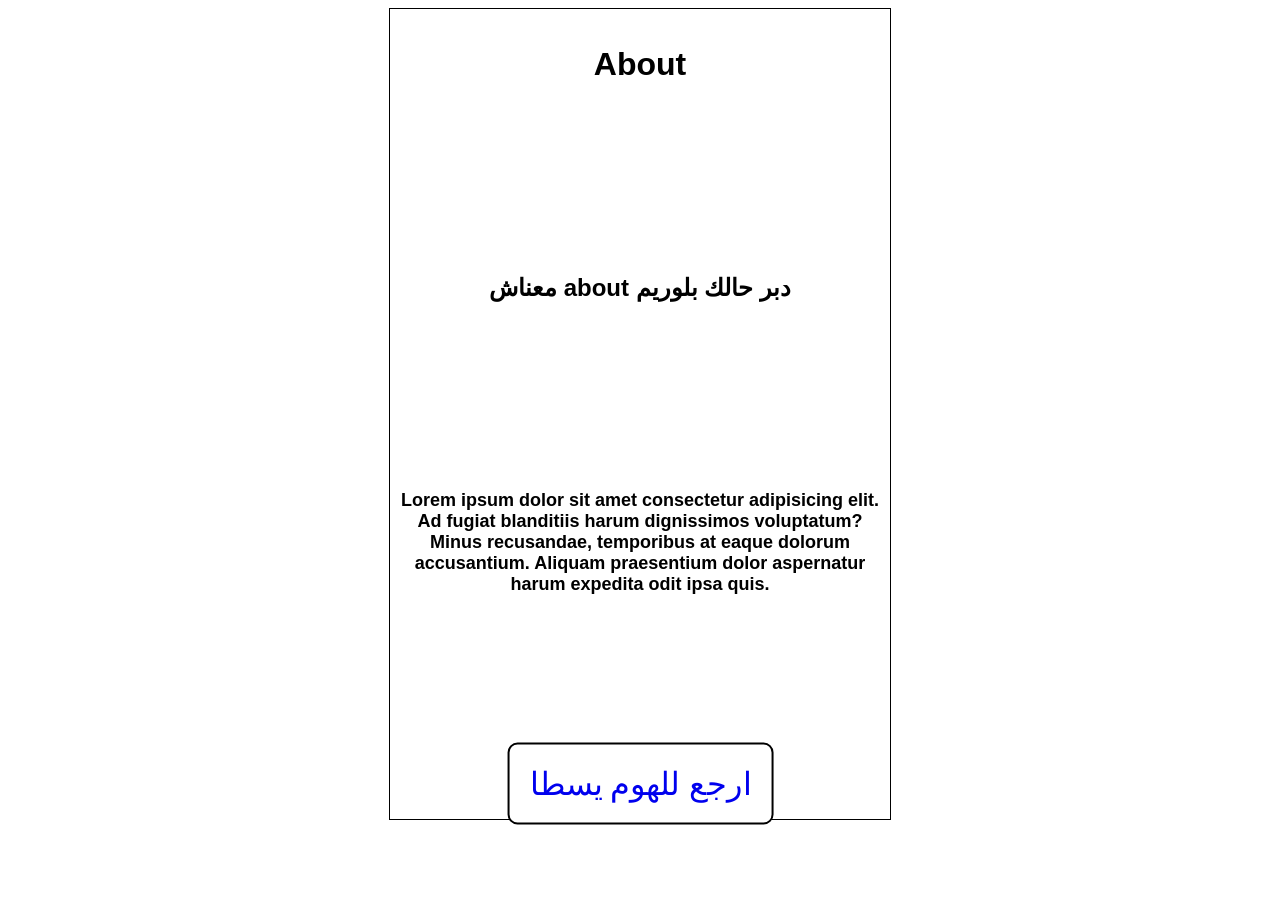
<file: web/about.html>
<!DOCTYPE html>
<html lang="en">
<head>
    <meta charset="UTF-8">
    <meta name="viewport" content="width=device-width, initial-scale=1.0">
    <title>Document</title>
</head>
<style>
    body{
        font-family: 'Franklin Gothic Medium', 'Arial Narrow', Arial, sans-serif;
    }
    div{
        display: flex;
        border: 1px solid black;
        width: 500px;
        height: 90vh;
        margin: 0 auto;
        justify-content: center;
        align-items: center;
        text-align: center;
        flex-direction: column;
        gap: 150px;
    }
    a{
        padding: 10px;
        border: 1px solid black;
        border-radius: 5px;
        background-color: white;
        cursor: pointer;
        text-decoration: none;
        scale: 2;
        }
        p{
            font-size: large;
            font-weight: bolder;

        }
</style>
<body>
    

    <div>
        <h1>About</h1>
        <h2>معناش about دبر حالك بلوريم</h2>
        <p>
            Lorem ipsum dolor sit amet consectetur adipisicing elit. Ad fugiat blanditiis harum dignissimos voluptatum? Minus recusandae, temporibus at eaque dolorum accusantium. Aliquam praesentium dolor aspernatur harum expedita odit ipsa quis.
        </p>

        <a href="index.html">ارجع للهوم يسطا</a>
    </div>
</body>
</html>
</file>
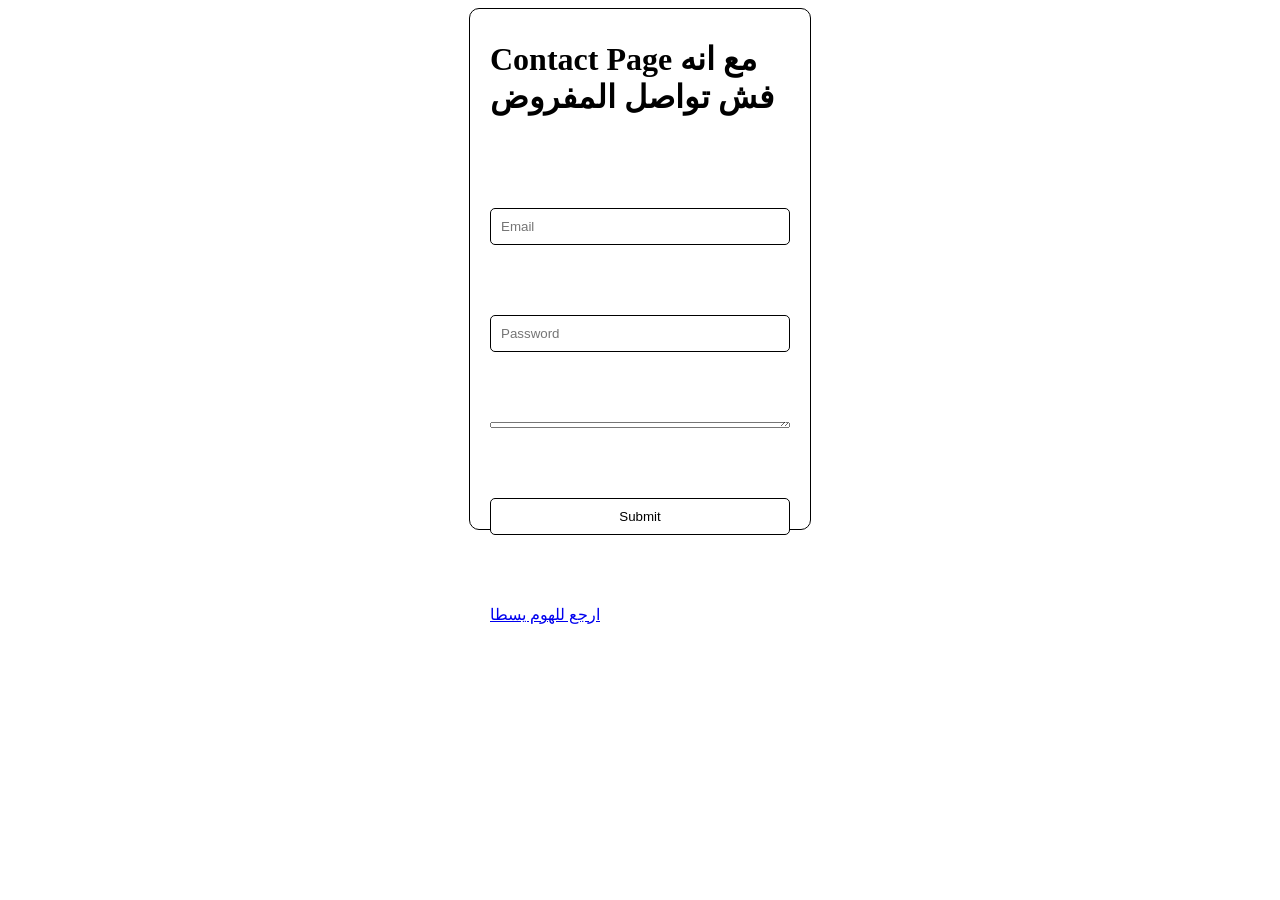
<file: web/call.html>
<!DOCTYPE html>
<html lang="en">
<head>
    <meta charset="UTF-8">
    <meta name="viewport" content="width=device-width, initial-scale=1.0">
    <title>Document</title>
    <style>
        body{
            display: flex;
            flex-direction: column;
            align-items: center;
            justify-content: center;
        }
        form{
            display: flex;
            flex-direction: column;
            gap: 70px;
            border: 1px solid black;
            border-radius: 10px;
            padding: 10px 20px;
            height: 500px;
            width: 300px;
        }
        input{
            padding: 10px;
            border: 1px solid black;
            border-radius: 5px;
        }
        button{
            padding: 10px;
            border: 1px solid black;
            border-radius: 5px;
            background-color: white;
            cursor: pointer;
            transition: all 0.3s ease;
        }
        button:hover{
            background-color: black;
            color: white;
        }
        button:active{
            transform: scale(0.95);
            rotate: 5deg;
        }
    </style>
</head>
<body>
    
    <form action="">
        <h1>Contact Page مع انه فش تواصل المفروض</h1>
        <input type="email" name="email" id="email" placeholder="Email">
        <input type="password" name="password" id="password" placeholder="Password">
        <textarea name="" id=""></textarea>
        <button type="submit">Submit</button>
        <a href="index.html">ارجع للهوم يسطا</a>
    </form>
</body>
</html>
</file>
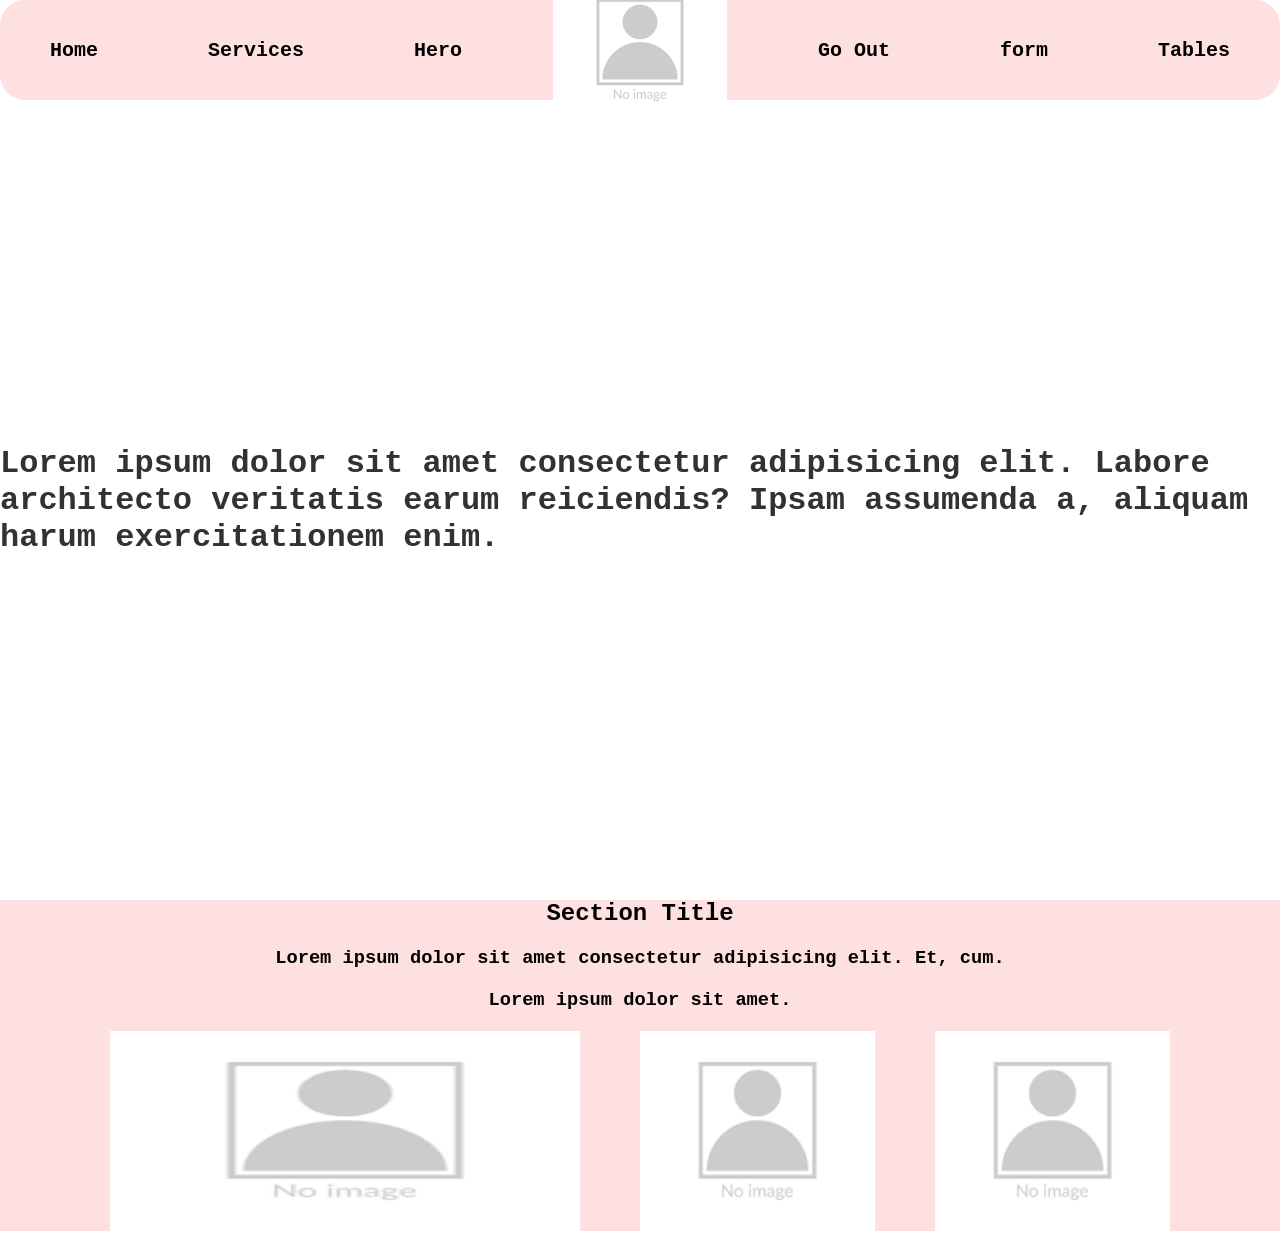
<file: web/flex.html>
<!DOCTYPE html>
<html lang="en">
<head>
    <meta charset="UTF-8">
    <meta name="viewport" content="width=device-width, initial-scale=1.0">
    <title>Document</title>
    <style>
        *{
            margin: 0;
            font-family: 'Courier New', Courier, monospace;
            font-weight: 900;
            padding: 0;
        }
        nav {
            display: flex;
            justify-content: space-between;
            border: none;
            border-radius: 25px;         
            align-items: center;
            background-color: rgb(255, 224, 224);
            height: 100px;
        }
        .left-header, .center-header, .right-header {
            display: flex;
            gap: 10px;
        }
        .left-header a, .right-header a {
            color: black;
            text-decoration: none;
            font-size: 20px;
            margin: 0 50px;
        }
        .hero{
            height: 800px;
            opacity: 0.8;
            background-image: url(https://images.unsplash.com/photo-1506744038136-46273834b3fb?ixlib=rb-4.0.3&ixid=M3wxMjA3fDB8MHxzZWFyY2h8Mnx8aGFuZCUyMGhvbGRpbmd8ZW58MHx8MHx8fDA%3D&auto=format&fit=crop&w=500&q=60);
            background-repeat: no-repeat;
            background-clip: cover;
            background-size: cover;
            /* filter: blur(10px); */
            display: flex;
            justify-content: center;
            align-items: center;
        }
        .sec{
            display: flex;
            flex-direction: column;
            align-items: center;
            gap: 20px;
            background-color: rgb(255, 224, 224);
        }
        .card, .card img{
            height: 200px;
            
        }
        .cards{
            display: grid;
            grid-template-columns: 2fr 1fr 1fr;
            gap: 60px;
        }
    </style>
</head>
<body>
<nav>
    <div class="left-header">
        <a href="#home">Home</a>
        <a href="#Services">Services</a>
        <a href="#Hero">Hero</a>
    </div>
    <div class="center-header">
        <img src="images/ahmad.png" alt="#">

    </div>
    <div class="right-header">
            <a href="#home">Go Out</a>
        <a href="form.html">form</a>
        <a href="table.html">Tables</a>
    </div>
</nav>
<div class="hero" id="Hero">
<h1>Lorem ipsum dolor sit amet consectetur adipisicing elit. Labore architecto veritatis earum reiciendis? Ipsam assumenda a, aliquam harum exercitationem enim.</h1>
</div>

<div id="Services" class="sec">
    <h2>Section Title</h2>
    <h3>Lorem ipsum dolor sit amet consectetur adipisicing elit. Et, cum.</h3>
    <h3>Lorem ipsum dolor sit amet.</h3>
    <div class="cards">
        <div class="card">
            <img style="width:100%;" src="images/ahmad.png" alt="">
        </div>
        <div class="card">
            <img src="images/ahmad.png" alt="">
    </div>
    <div class="card">
        <img src="images/ahmad.png" alt="">
    </div>
</div>
</body>
</html>
</file>
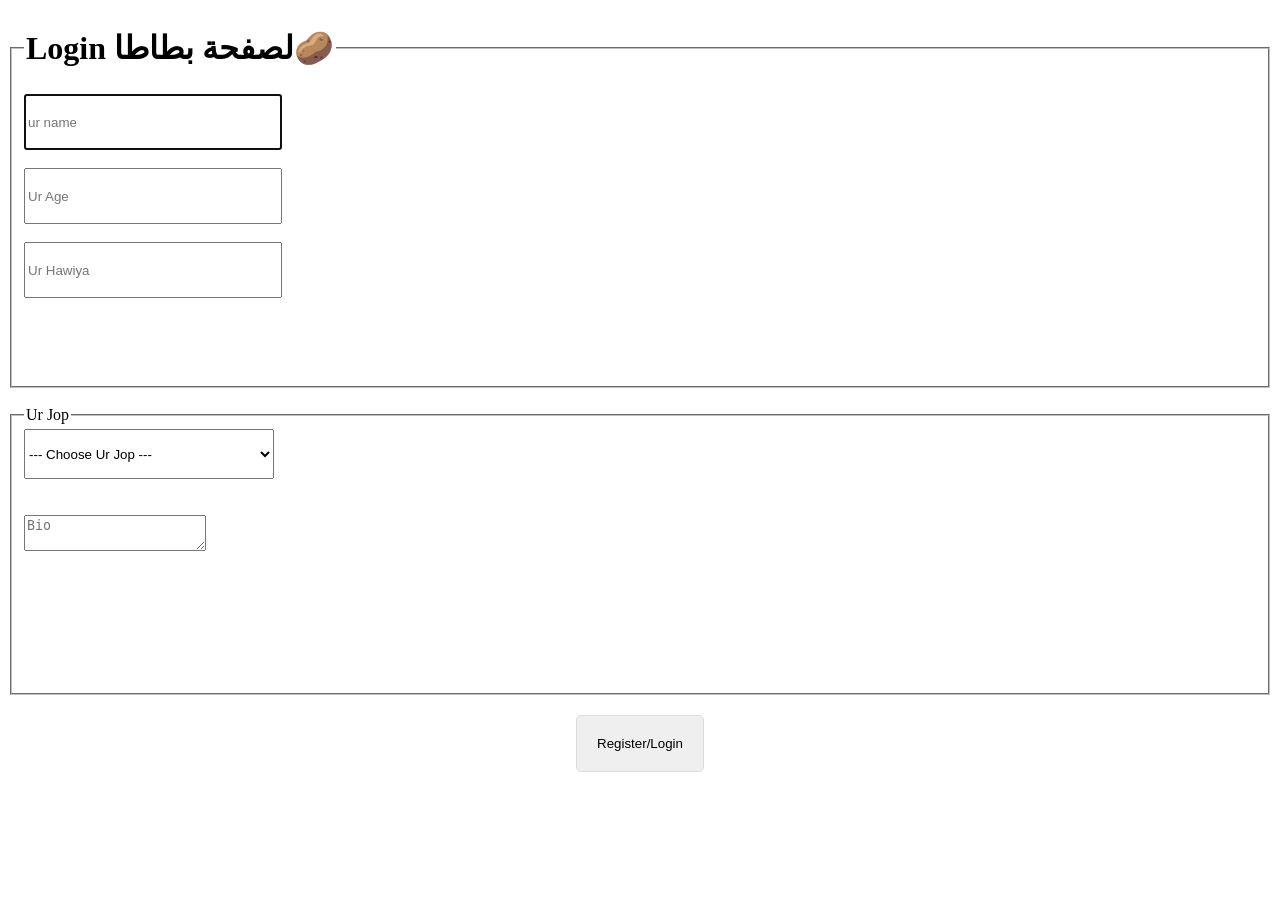
<file: web/form.html>
<!DOCTYPE html>
<html lang="en">
<head>
    <meta charset="UTF-8">
    <meta name="viewport" content="width=device-width, initial-scale=1.0">
    <title>Document</title>
</head>
<style>
    input,select{
        width: 250px;
        height: 50px;
    }
    button{
            display: flex;
            flex-direction: column;
            gap: 15px;
            margin: 20px auto;
            max-width: 400px;
            border: 1px solid #ddd;
            padding: 20px;
            border-radius: 5px;
            transition: all 0.3s ease;
            cursor: pointer;
    }
    button:hover{
        scale: 1.1;
    }
    button:active{
        rotate: 15deg;
    }
</style>
<body>
    
    <form action="" method="get">

        <fieldset style="height: 40vh;">
            <legend><h1>Login لصفحة بطاطا🥔</h1></legend>


                <input type="text" name="name" id="" placeholder="ur name" autofocus autocomplete="Ahmad" required>
                <br>
                <br>
                <input type="number" name="age" id="" minlength="1" maxlength="2" placeholder="Ur Age" required>
                <br>
                <br>
                <input type="number" name="hawiya" id="" placeholder="Ur Hawiya" required autocomplete="">

           </fieldset>
           <br>

           <fieldset style="height: 30vh;">
            <legend>Ur Jop</legend>

                <select name="Jop" id="" required>
                    <option value="" selected disabled>  ---  Choose Ur Jop  ---  </option>
                    <option value="Software">SoftWare Eng</option>
                    <option value="Frontend">FrontEnd</option>
                    <option value="Backend">BackEnd</option>
                    <option value="Mobile Dev">Mobile Dev</option>
                </select>
                <br>
                <br>
                <br>
                <textarea name="bio" id="" placeholder="Bio" style="max-width: 500px; max-height: 180px;" ></textarea>

           </fieldset>

           <button>Register/Login</button>

    </form>
    
</body>
</html>
</file>
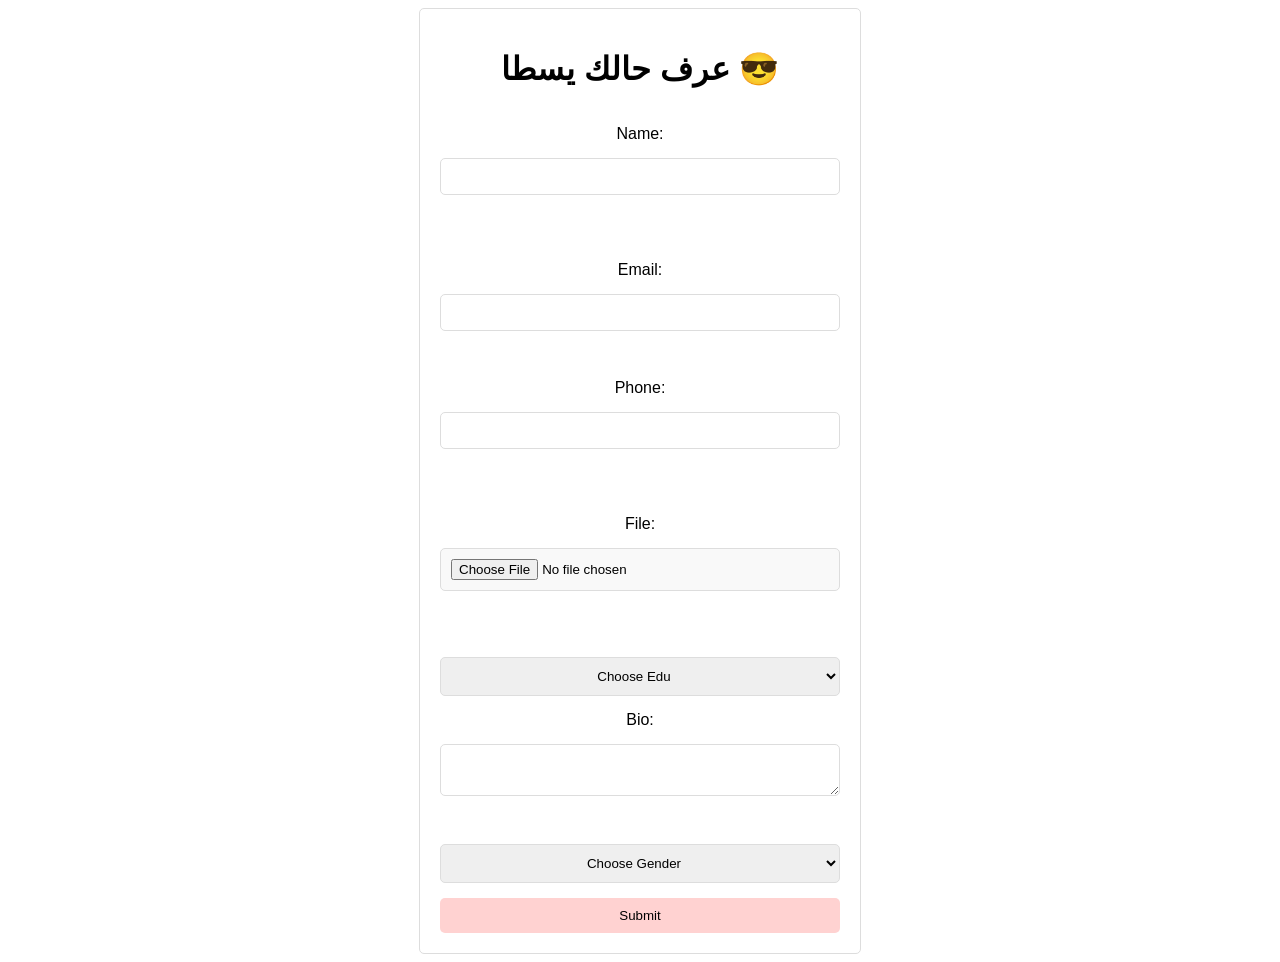
<file: web/forms.html>
<!DOCTYPE html>
<html lang="en">
<head>
    <meta charset="UTF-8">
    <meta name="viewport" content="width=device-width, initial-scale=1.0">
    <title>Document</title>

    <style>
        *{
            font-family: 'Franklin Gothic Medium', 'Arial Narrow', Arial, sans-serif, Helvetica, sans-serif;
            text-align: center;
        }

        form{
            display: flex;
            flex-direction: column;
            gap: 15px;
            margin: 0 auto;
            max-width: 400px;
            border: 1px solid #ddd;
            padding: 20px;
            border-radius: 5px;
            transition: all 0.3s ease;
        }

        input{
            padding: 10px;
            border: 1px solid #ddd;
            border-radius: 5px;
        }
        input:hover{
            border-color: #aaa; 
        }
        input:active{
            border-color: #555; 
        }
            textarea{
                padding: 10px;
                border: 1px solid #ddd;
                border-radius: 5px;
            }

            select{
                padding: 10px;
                border: 1px solid #ddd;
                border-radius: 5px;
            }

            select:hover, textarea:hover{
                border-color: #aaa; 
            }
            select:active, textarea:active{
                border-color: #555; 
            }

            input[type="file"]{
                text-align: center;
                padding: 10px;
                border-radius: 5px;
                background-color: #f9f9f9;
                align-items: center;
                display: flex;
                justify-content: center;
            }

            input[type="submit"]{
                background-color: #4CAF50;
                color: white;
                border: none;
                cursor: pointer;
                transition: background-color 0.3s ease;
            }
            input[type="submit"]:disabled{
                background-color: #ffd2d1;
                color: black;
            }

            input[type="submit"]:not(:disabled):hover{
                background-color: #45a049;
            }
    </style>
</head>

<body>

<form action="">
    <h1>عرف حالك يسطا 😎</h1>
    <label for="name">Name:</label>
    <input type="text" id="name" name="name"><br><br>

    <label for="email">Email:</label>
    <input type="email" name="email" id="email">

<br>

    <label for="phone">Phone:</label>
    <input type="tel" id="phone" name="phone"><br>

<br>
    <label for="file">File:</label>
    <input type="file" name="file" id="file">
<br>

<br>
<select name="edu" id="edu">
    <option selected disabled value="Choose">Choose Edu</option>
    <option value="uni">بقرا فجامعة</option>
    <option value="sco">فمدرسة</option>
    <option value="no"> مخلص او لا ادرش</option>
</select>

<label for="bio">Bio:</label>
<textarea name="bio" id="bio"></textarea>

<br>

<select name="gender" id="gender">
    <option selected disabled value="Choose">Choose Gender</option>
    <option value="male">Male</option>
    <option value="female">Female</option>
    <option value="استغفر الله">استغفر الله</option>
</select>

    <input disabled type="submit" value="Submit">
</form>

<script>
    const form = document.querySelector('form');
    const submitButton = form.querySelector('input[type="submit"]');
    const inputs = form.querySelectorAll('input, textarea, select');

    inputs.forEach(input => {
        input.addEventListener('input', () => {
            let allFilled = true;
            inputs.forEach(i => {
                if (!i.value) allFilled = false;
            });
            submitButton.disabled = !allFilled;
        });
    });
</script>
    
</body>
</html>
</file>
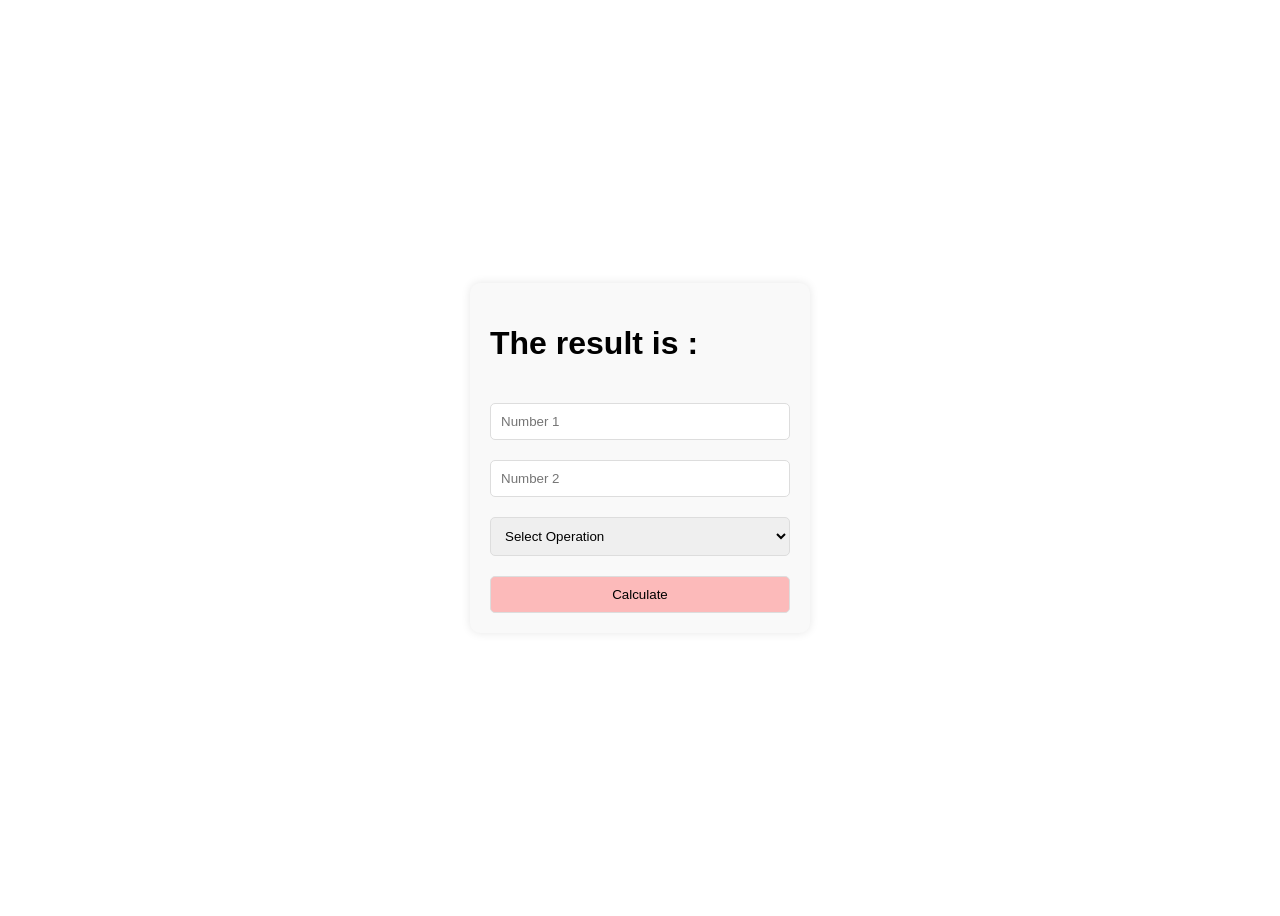
<file: web/haseba.html>
<!DOCTYPE html>
<html lang="en">
<head>
    <meta charset="UTF-8">
    <meta name="viewport" content="width=device-width, initial-scale=1.0">
    <title>Calculator</title>
    <style>
        body{
            display: flex;
            justify-content: center;
            align-items: center;
            height: 100vh;
            font-family: Arial, Helvetica, sans-serif;
        }
        div{
            display: flex;
            flex-direction: column;
            gap: 20px;
            box-shadow: 0 0 10px rgba(0, 0, 0, 0.1);
            padding: 20px;
            width: 300px;
            border-radius: 10px;
            background-color: #f9f9f9;
        }
        input, select, button{
            padding: 10px;
            border: 1px solid #ddd;
            border-radius: 5px;
        }
        button{
            background-color: #fcbaba;
            cursor: pointer;
            transition: all 0.3s ease-in-out;
        }
        button:hover{
            background-color: transparent;
            color: #fcbaba;
            border: #fcbaba solid 1px;
        }
    </style>
</head>
<body>
    <div>
        <h1 id="result">The result is :</h1>
        <input type="number" id="inp1" placeholder="Number 1" required>
        <input type="number" id="inp2" placeholder="Number 2" required>
        
        <select name="operation" id="operation">
            <option disabled selected value="">Select Operation</option>
            <option value="+">+</option>
            <option value="-">-</option>
            <option value="*">*</option>
            <option value="/">/</option>
        </select>
        
        <button>Calculate</button>
    </div>

    <script>
        const inp1 = document.getElementById('inp1');
        const inp2 = document.getElementById('inp2');
        const operation = document.getElementById('operation');
        const button = document.querySelector('button');

        button.addEventListener('click', () => {
            const num1 = parseFloat(inp1.value);
            const num2 = parseFloat(inp2.value);
            const op = operation.value;

            if (!op) {
                alert("وين رايح تروح？ اختار عملية يا عم!");
                return;
            }

            if (isNaN(num1) || isNaN(num2)) {
                document.getElementById('result').textContent = "اكتب حاجة يعم الحقول فاضية!";
                return;
            }

            let result;

            switch (op) {
                case '+':
                    result = num1 + num2;
                    break;
                case '-':
                    result = num1 - num2;
                    break;
                case '*':
                    result = num1 * num2;
                    break;
                case '/':
                    if (num2 !== 0) {
                        result = num1 / num2;
                    } else {
                        alert("بتعرفش تقسم على صفر يا عم؟");
                        return;
                    }
                    break;
            }

            document.getElementById('result').textContent = `The result is: ${result}`;
        });
    </script>
</body>
</html>
</file>
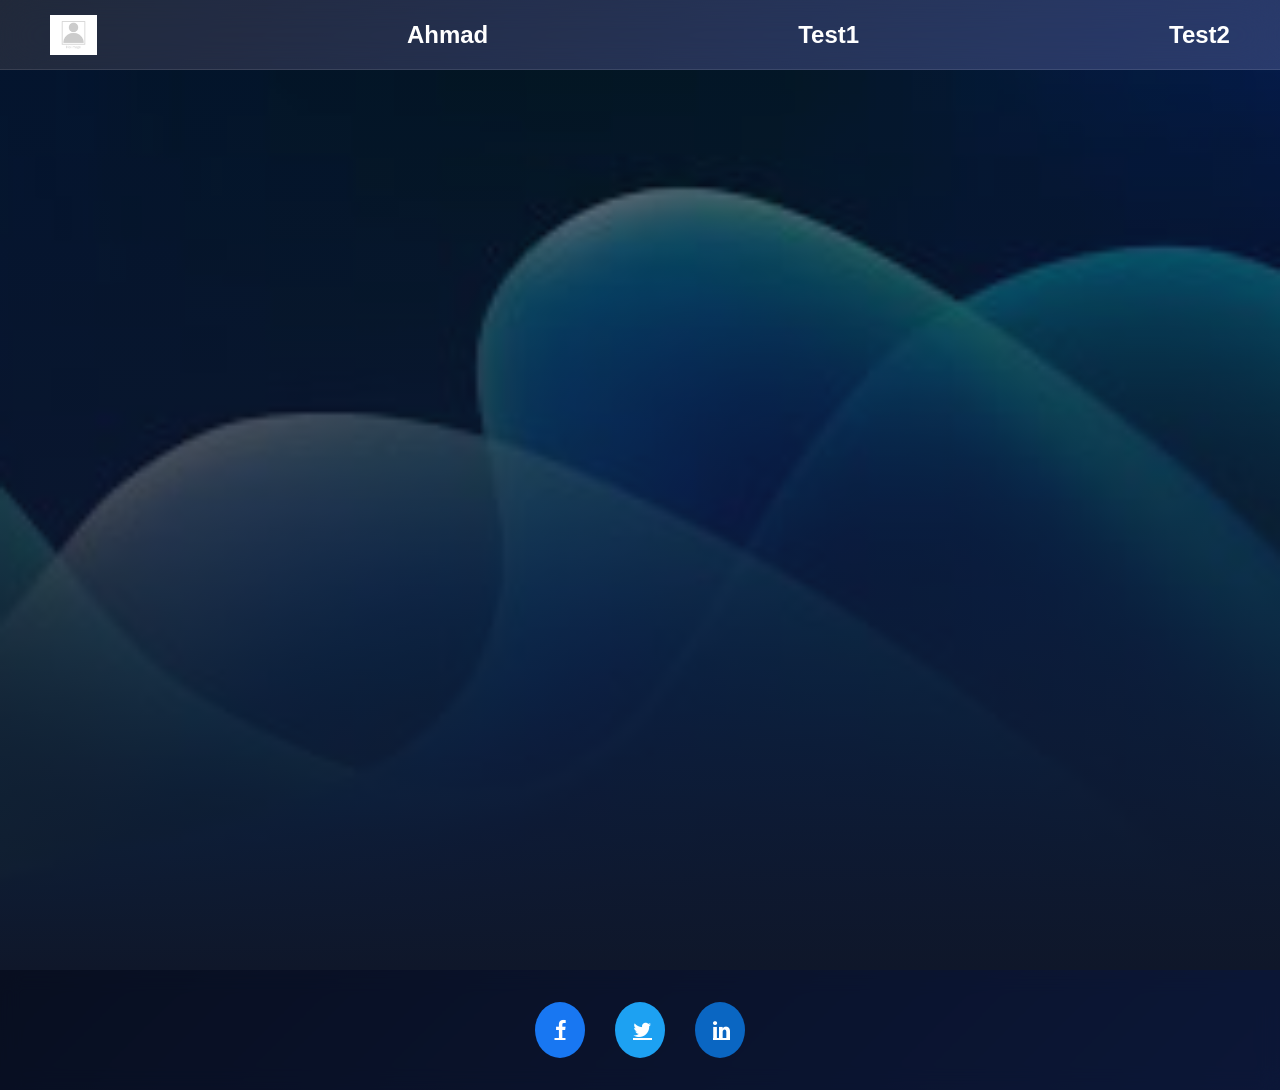
<file: web/landingpage.html>
<!doctype html>
<html lang="en">
  <head>
    <meta charset="UTF-8" />
    <meta name="viewport" content="width=device-width, initial-scale=1.0" />
    <title>Document</title>
    <link
      rel="stylesheet"
      href="https://cdnjs.cloudflare.com/ajax/libs/font-awesome/4.7.0/css/font-awesome.min.css"
    />
   
    <!-- <style>
      body {
        margin: 0;
      }
      nav {
        background-color: rgb(133, 133, 133);
        opacity: 0.8;
        height: 70px;
        border-radius: 35px 35px 0px 0px;
        display: flex;
        justify-content: space-between;
      }
      nav img {
        margin-left: 60px;
        margin-top: 20px;
      }

      nav h2 {
        margin-right: 10px;
      }
      .hero {
        width: 100%;
        height: 750px;
        background-color: blue;
        border-radius: 20px 20px 0px 0px;
      }
      .footer {
        width: 100%;
        height: 133px;
        background-color: rgb(146, 160, 146);
        opacity: 0.8;
        display: flex;
        justify-content: space-between;
        align-items: center;

      }
      .hero img {
        width: 100%;
        height: 100%;
        object-fit: cover;
      }
      .fa:hover {
    opacity: 0.7;
}

.fa-facebook {
  background: #3B5998;
  color: white;
}

.fa-twitter {
  background: #55ACEE;
  color: white;
}

.fa-google {
  background: #dd4b39;
  color: white;
}

.fa-linkedin {
  background: #007bb5;
  color: white;
}
.fa {
  padding: 20px;
  font-size: 30px;
  width: 30px;
  text-align: center;
  text-decoration: none;
  margin: 5px 2px;
  border-radius: 25px;
  transition: 0.2s all ease-in-out;
}
    </style> -->
    <style>
   

* {
  margin: 0;
  padding: 0;
  box-sizing: border-box;
  font-family: 'Segoe UI', sans-serif;
  }

body {
background: linear-gradient(135deg, #0f172a, #1e3a8a);
color: white;
}

/* NAVBAR ya rami */
nav {
position: fixed;
top: 0;
width: 100%;
height: 70px;
display: flex;
justify-content: space-between;
align-items: center;
padding: 0 50px;
background: rgba(255, 255, 255, 0.08);
backdrop-filter: blur(20px);
border-bottom: 1px solid rgba(255,255,255,0.1);
z-index: 1000;
}

nav h2 {
cursor: pointer;
transition: 0.3s;
}

nav h2:hover {
color: #38bdf8;
transform: translateY(-2px);
}

nav img {
height: 40px;
}

/* alHERO ya raami */
.hero {
width: 100%;
height: 100vh;
position: relative;
overflow: hidden;
}

.hero img {
width: 100%;
height: 100%;
object-fit: cover;
filter: brightness(0.6);
}

/* khalid */
.hero::after {
content: "";
position: absolute;
inset: 0;
background: linear-gradient(to top, rgba(15,23,42,1), rgba(15,23,42,0.2));
}

/* FOOTER rami u know */
.footer {
height: 120px;
background: rgba(0,0,0,0.6);
backdrop-filter: blur(10px);
display: flex;
justify-content: center;
gap: 30px;
align-items: center;
}

/* ICONS ya rami yasta */
.fa {
padding: 18px;
font-size: 20px;
width: 50px;
text-align: center;
border-radius: 50%;
transition: 0.3s;
color: white;
}

/* brand colors rami */
.fa-facebook { background: #1877f2; }
.fa-twitter { background: #1da1f2; }
.fa-linkedin { background: #0a66c2; }

/* hover effect ya rami */
.fa:hover {
transform: translateY(-8px) scale(1.1);
box-shadow: 0 10px 25px rgba(0,0,0,0.4);
}

/* hero ya rami*/
.hero {
margin-top: 70px;
}

    </style>
</head>
  <body>
    <nav>
      <img src="images/ahmad.png" alt="test" />

      <h2>Ahmad</h2>
      <h2>Test1</h2>
      <h2>Test2</h2>
    </nav>

    <div class="hero">
      <img src="images/hero.png" alt="Hero Image" />
    </div>
    <div class="footer">
      <a href="#no_facebook" class="fa fa-facebook"></a>
      <a href="#no_twitter" class="fa fa-twitter"></a>
      <a href="#no_linkedin" class="fa fa-linkedin"></a>
    </div>
  </body>
</html>
</file>
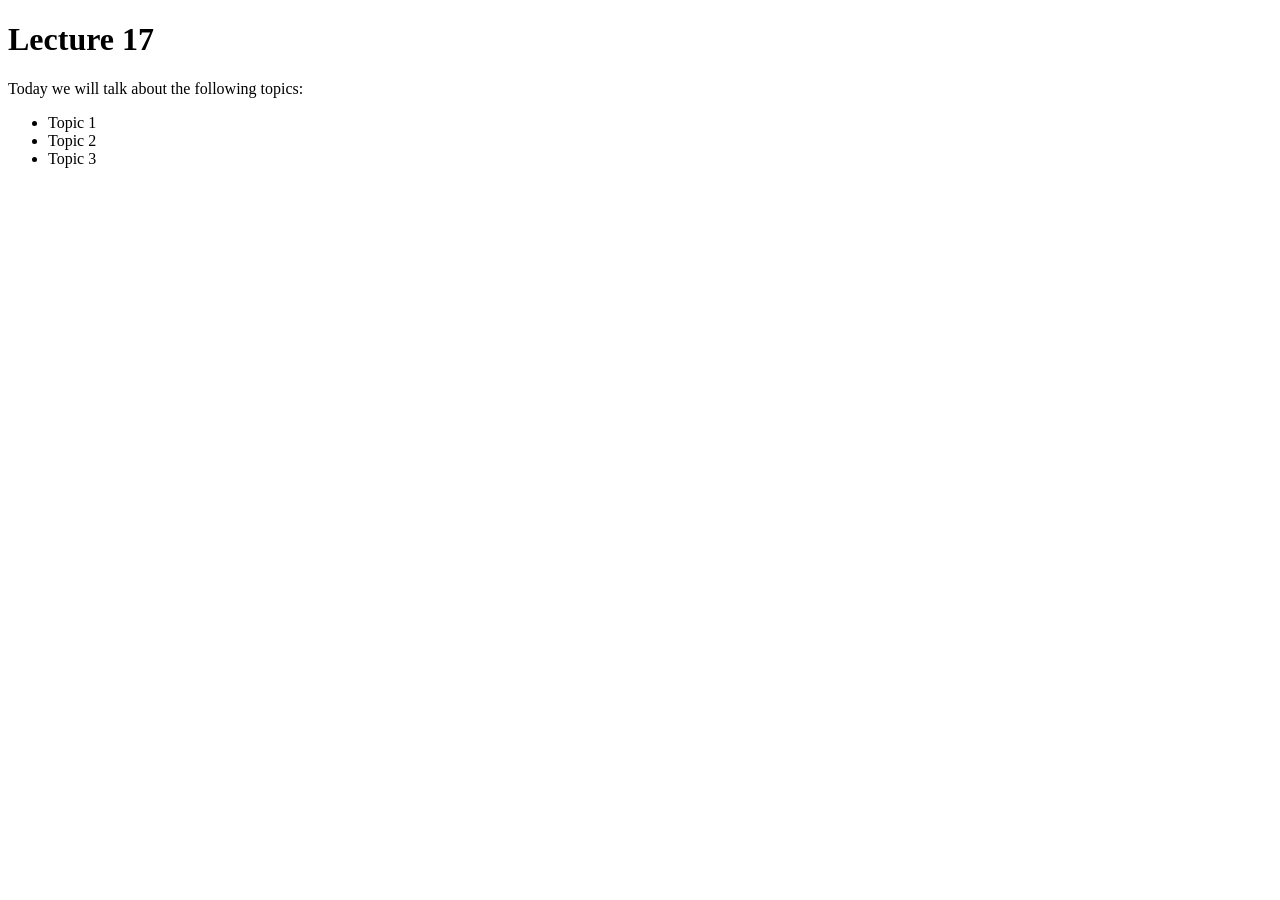
<file: web/lec17.html>
<!DOCTYPE html>
<html lang="en">
<head>
    <meta charset="UTF-8">
    <meta name="viewport" content="width=device-width, initial-scale=1.0">
    <title>Document</title>
</head>
<body>
    <h1>Lecture 17</h1>
    <p >Today we will talk about the following topics:</p>
    <ul>
        <li>Topic 1</li>
        <li>Topic 2</li>
        <li>Topic 3</li>
    </ul>
</body>
</html>
</file>
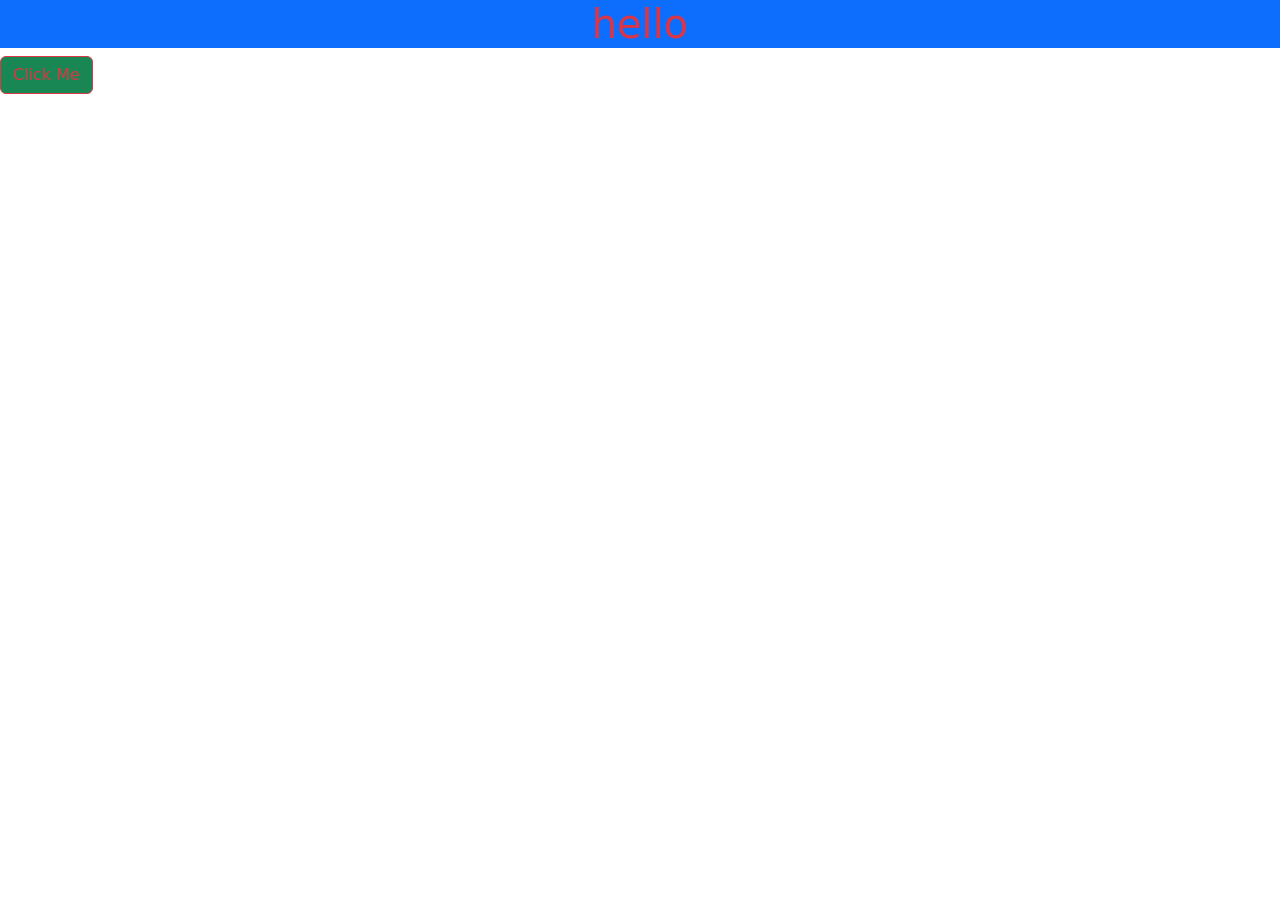
<file: web/lec19.html>
<!doctype html>
<html lang="en">
  <head>
    <meta charset="UTF-8" />
    <meta name="viewport" content="width=device-width, initial-scale=1.0" />
    <title>Document</title>
    <style></style>
    <link rel="stylesheet" href="css/bootstrap.min.css" />
    <script src="js/bootstrap.bundle.js" defer></script>
  </head>
  <body>
    <h1 class="text-danger text-center bg-primary active">hello</h1>
    <button class="btn btn-success btn-outline-danger">Click Me</button>
  </body>
</html>
</file>
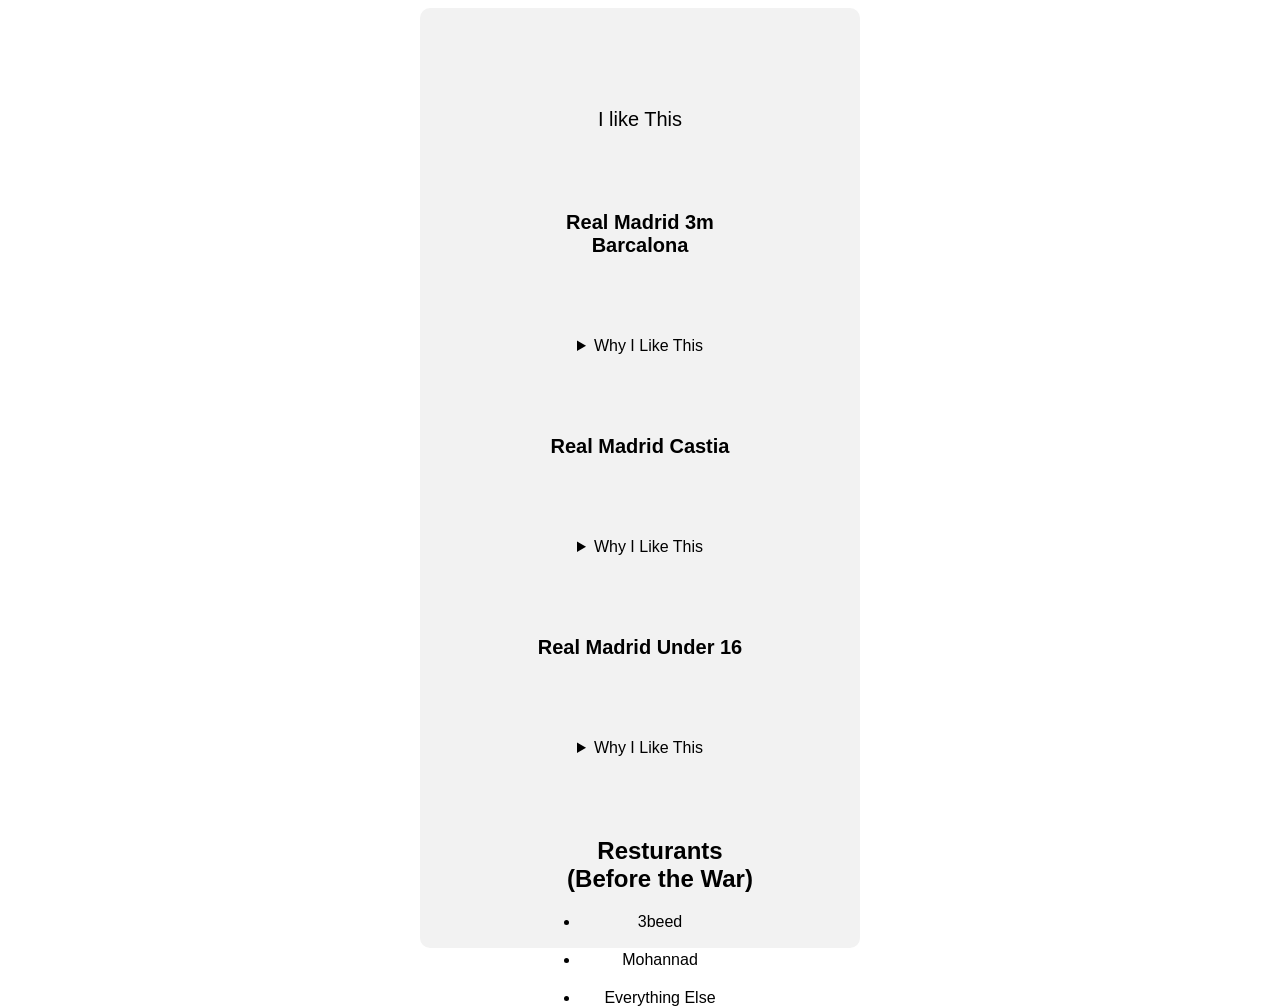
<file: web/list.html>
<!DOCTYPE html>
<html lang="en">
<head>
    <meta charset="UTF-8">
    <meta name="viewport" content="width=device-width, initial-scale=1.0">
    <title>Lists</title>
</head>
<style>
    *{
        font-family: 'Franklin Gothic Medium', 'Arial Narrow', Arial, sans-serif, Helvetica, sans-serif;
        text-align: center;
    }
    div{
        
        background-color: #f2f2f2;
        width: 400px;
        margin: auto;
        padding: 20px;
        border-radius: 10px;
        height: 100vh;
    }
    dt,dd,ul{
        margin: 80px;
    }
    dt{
        font-size: 20px;
    }
    dd{
        font-size: 15px;
    }
    li{
        margin: 20px;
    }
</style>
<body>

    <div>
            <dl>
                <dt>I like This </dt>
        <dt><b>Real Madrid 3m Barcalona</b></dt>
        <details>
            <summary>Why I Like This</summary>
            <dd>Because Real Madrid 3m Alkol</dd>
        </details>

        <dt><b>Real Madrid Castia</b></dt>
        <details>
            <summary>Why I Like This</summary>
            <dd>Because Real Madrid</dd>
        </details>
        <dt><b>Real Madrid Under 16</b></dt>
        <details>
            <summary>Why I Like This</summary>
            <dd>Because I dont know</dd>
        </details>
    </dl>

    <ul>
        <h2>Resturants (Before the War)</h2>
        <li>3beed</li>
        <li>Mohannad</li>
        <li>Everything Else</li>
    </ul>
    </div>

</body>
</html>
</file>
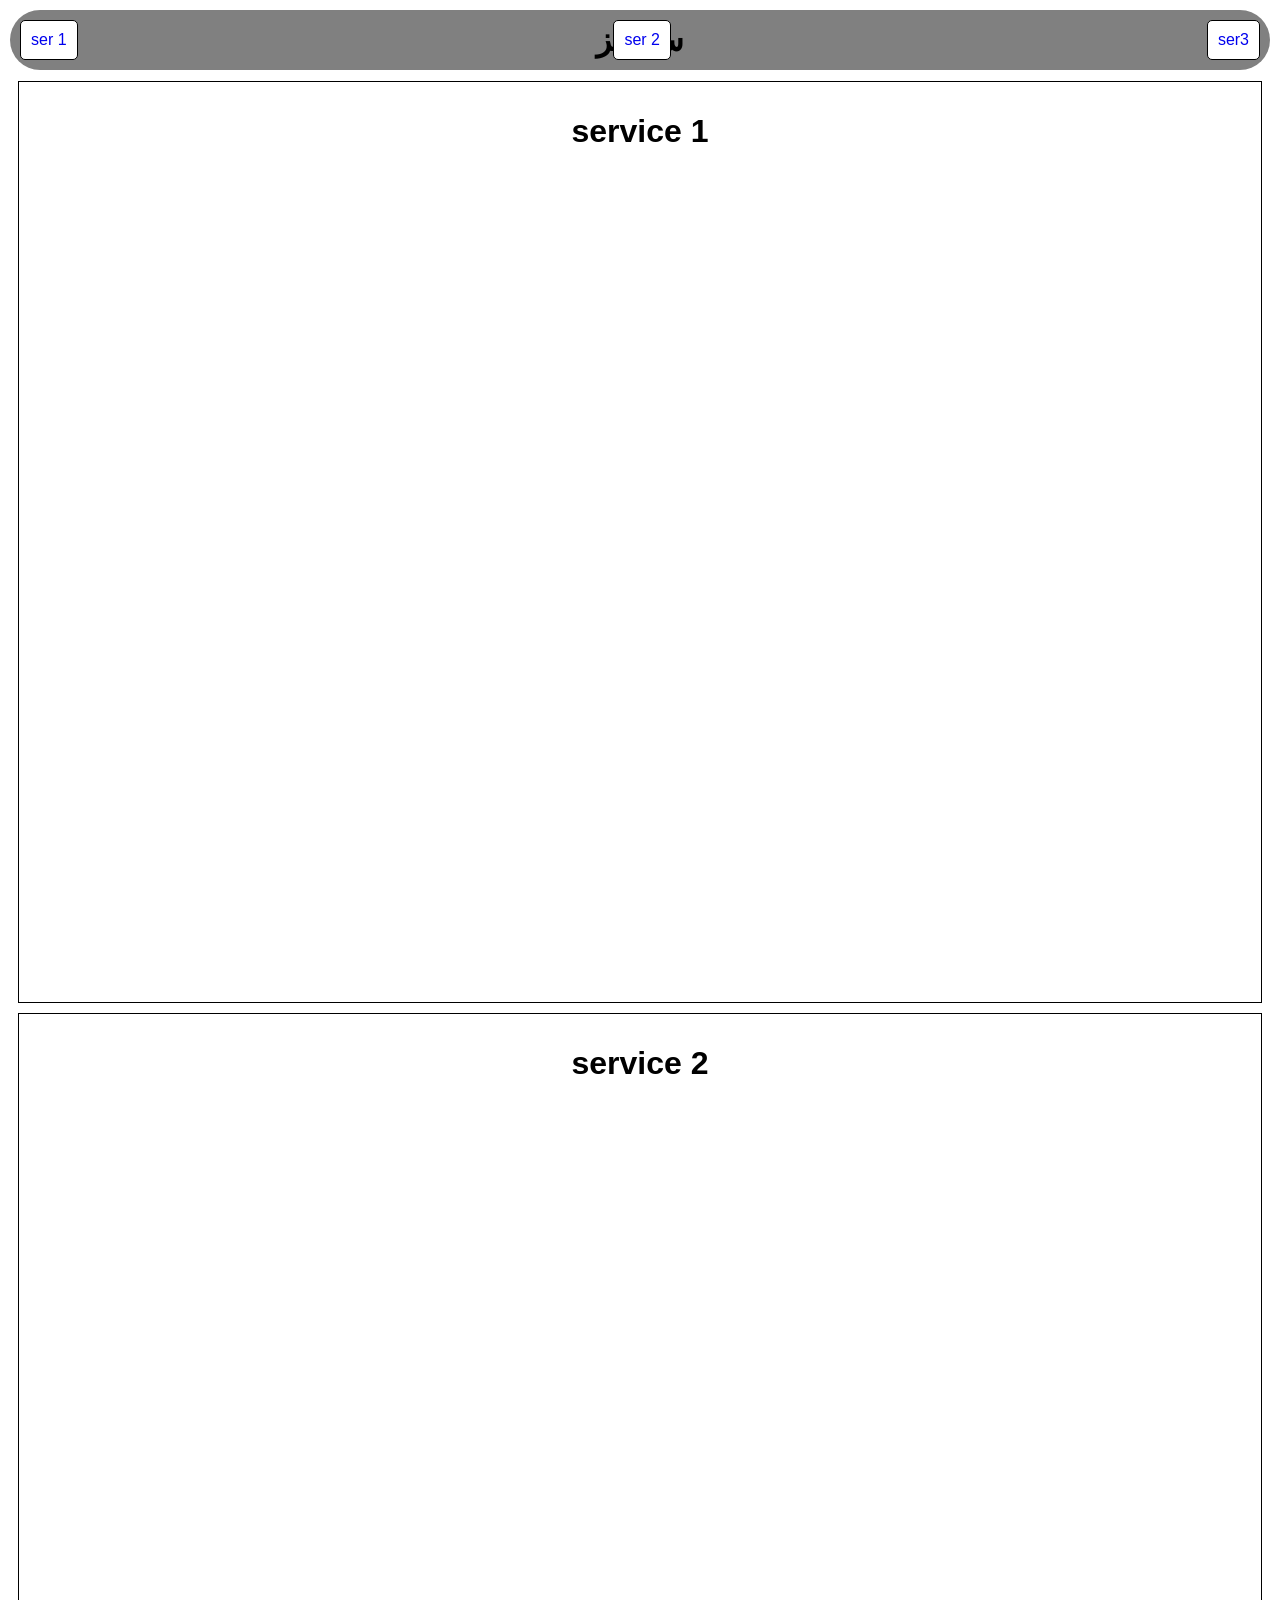
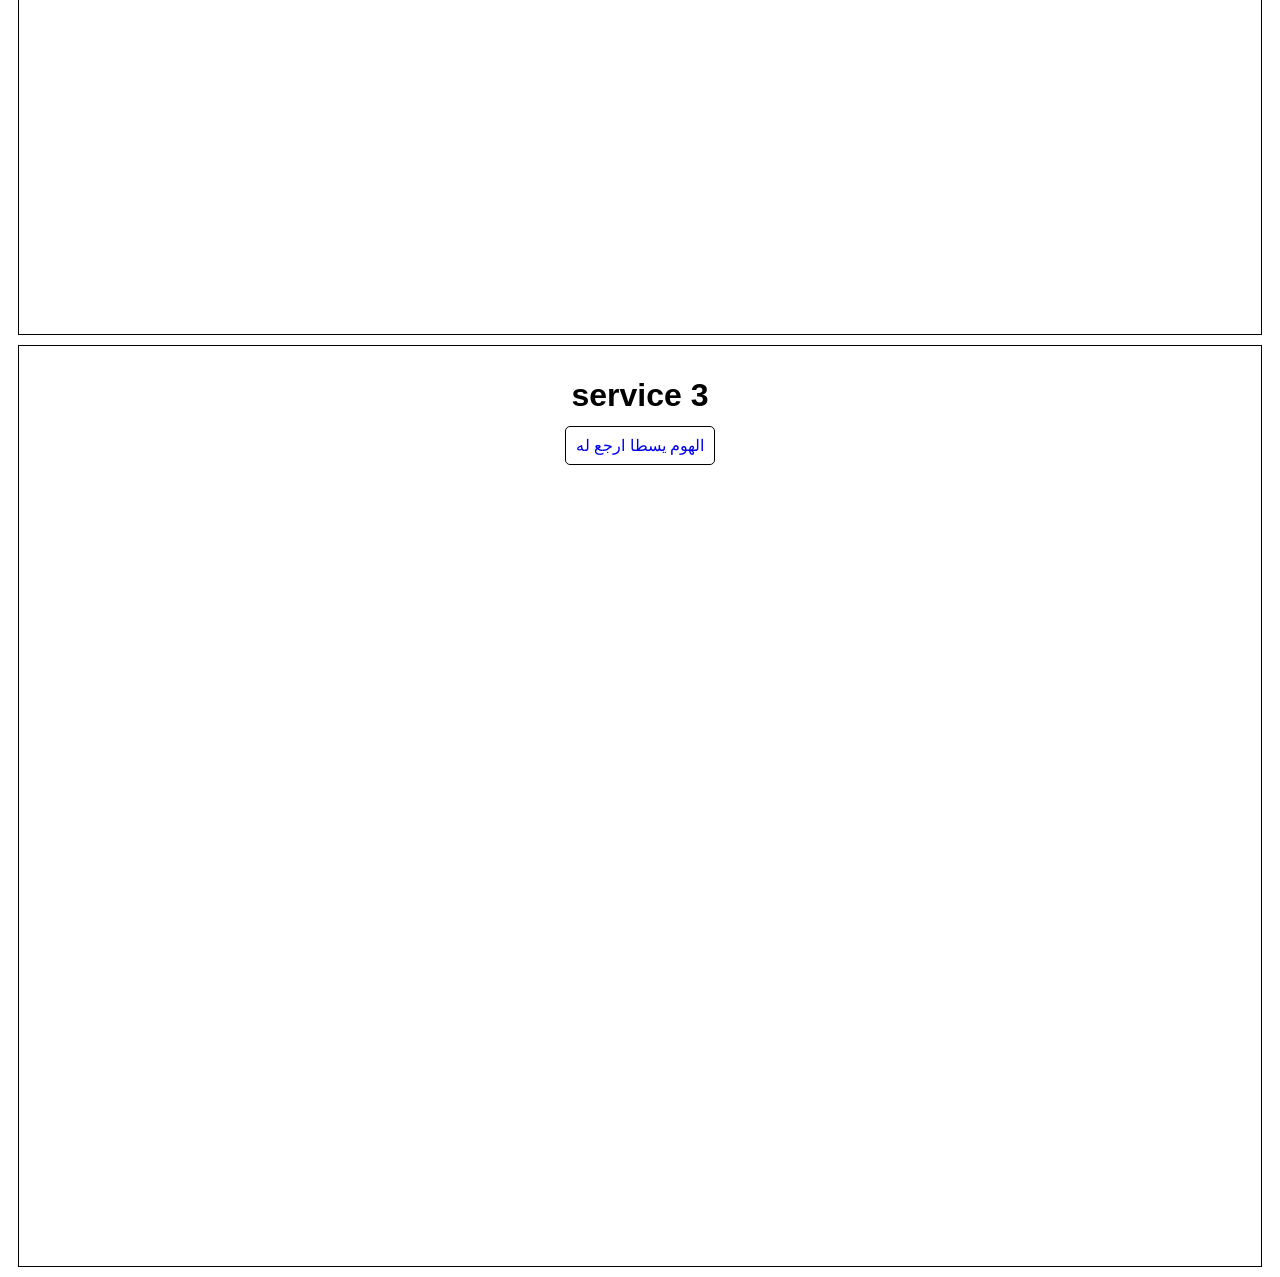
<file: web/sevices.html>
<!DOCTYPE html>
<html lang="en">
<head>
    <meta charset="UTF-8">
    <meta name="viewport" content="width=device-width, initial-scale=1.0">
    <title>Document</title>
    <style>
        body{
            text-align: center;
            font-family: 'Franklin Gothic Medium', 'Arial Narrow', Arial, sans-serif;
        }
        div{
            border: 1px solid black;
            margin: 10px;
            padding: 10px;
            height: 900px;
        }
        header{
            display: flex;
            gap: 20px;
            justify-content: space-between;
            background-color:   rgba(0, 0, 0, 0.498);
            padding: 10px 10px;
            border-radius: 35px;
            position: fixed;
            top: 10px;
            right: 10px;
            left: 10px;
            
        }
        a{
            padding: 10px;
            border: 1px solid black;
            border-radius: 5px;
            background-color: white;
            cursor: pointer;
            text-decoration: none;
        }
    </style>
</head>
<body>
    <header>
            <a href="#service1">ser 1</a>
    <a href="#service2">ser 2</a>
    <a href="#service3">ser3</a>
    </header>
    <h1>سيرفز</h1>

    <div id="service1">
        <h1>service 1</h1>
    </div>
    <div id="service2">
        <h1>service 2</h1>
    </div>

    <div id="service3">
        <h1>service 3</h1>

        <a href="index.html">الهوم يسطا ارجع له </a>
    </div>

</body>
</html>
</file>
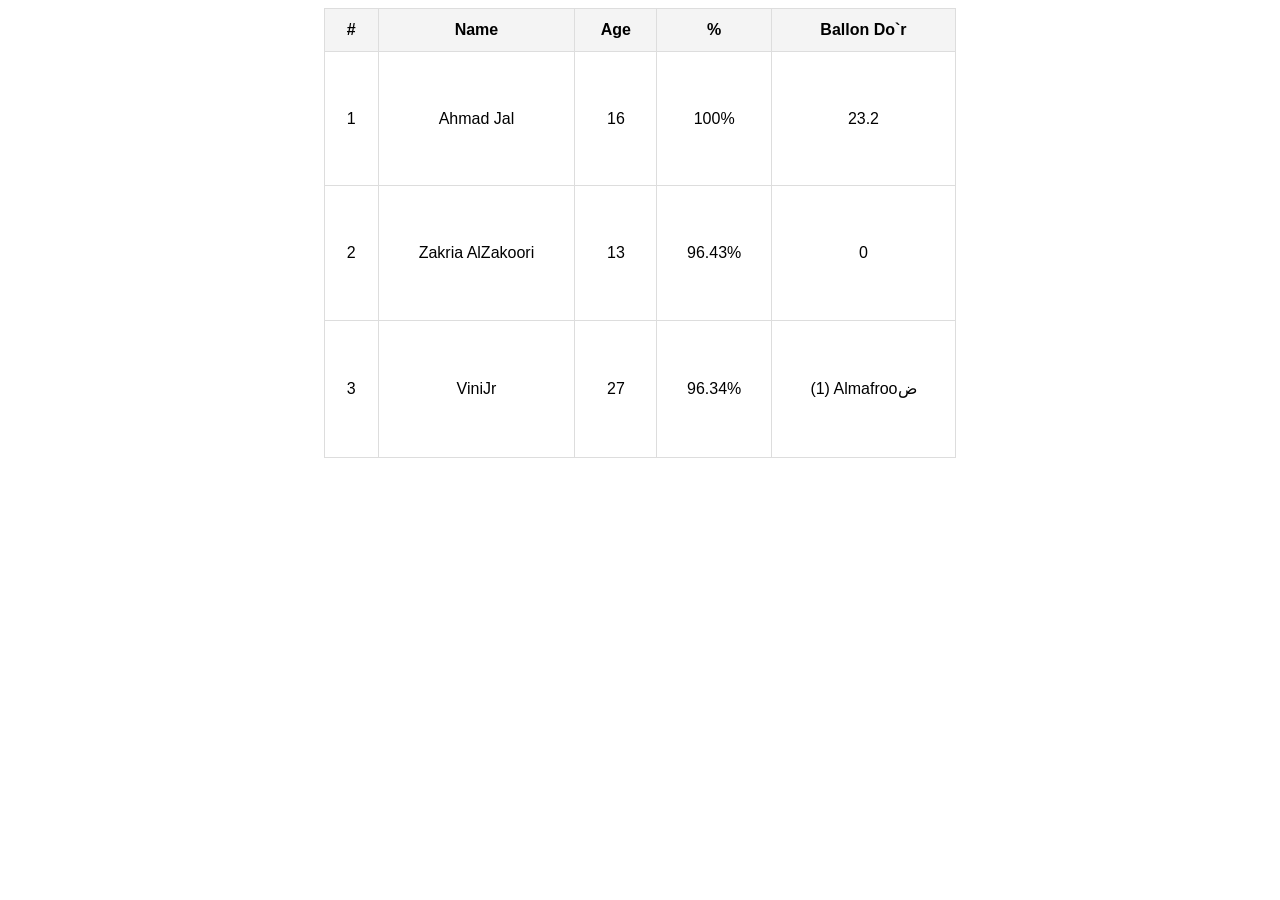
<file: web/table.html>
<!DOCTYPE html>
<html lang="en">
<head>
    <meta charset="UTF-8">
    <meta name="viewport" content="width=device-width, initial-scale=1.0">
    <title>Document</title>
    <style>
        *{
            font-family: 'Franklin Gothic Medium', 'Arial Narrow', Arial, sans-serif, Helvetica, sans-serif;
            text-align: center;
        }
        table {
            border-collapse: collapse;
            width: 50%;
            height: 50vh;
            margin: auto;
        }
        th, td {
            padding: 12px 15px;
            border: 1px solid #ddd;
        }
        th {
            background-color: #f4f4f4;
        }
    </style>
</head>
<body>
    <table border="1" cellspacing="0" cellpadding="10">
        <thead>
            <tr>
                <th>#</th>
                <th>Name</th>
                <th>Age</th>
                <th>%</th>
                <th>Ballon Do`r</th>
            </tr>
            <tbody>
                <tr>
                    <td>1</td>
                    <td>Ahmad Jal</td>
                    <td>16</td>
                    <td>100%</td>
                    <td>23.2</td>
                </tr>
                <tr>
                    <td>2</td>
                    <td>Zakria AlZakoori</td>
                    <td>13</td>
                    <td>96.43%</td>
                    <td>0</td>
                </tr>
                <tr>
                    <td>3</td>
                    <td>ViniJr</td>
                    <td>27</td>
                    <td>96.34%</td>
                    <td>(1) Almafrooض</td>
                </tr>
            </tbody>
        </thead>
    </table>
</body>
</html>
</file>
